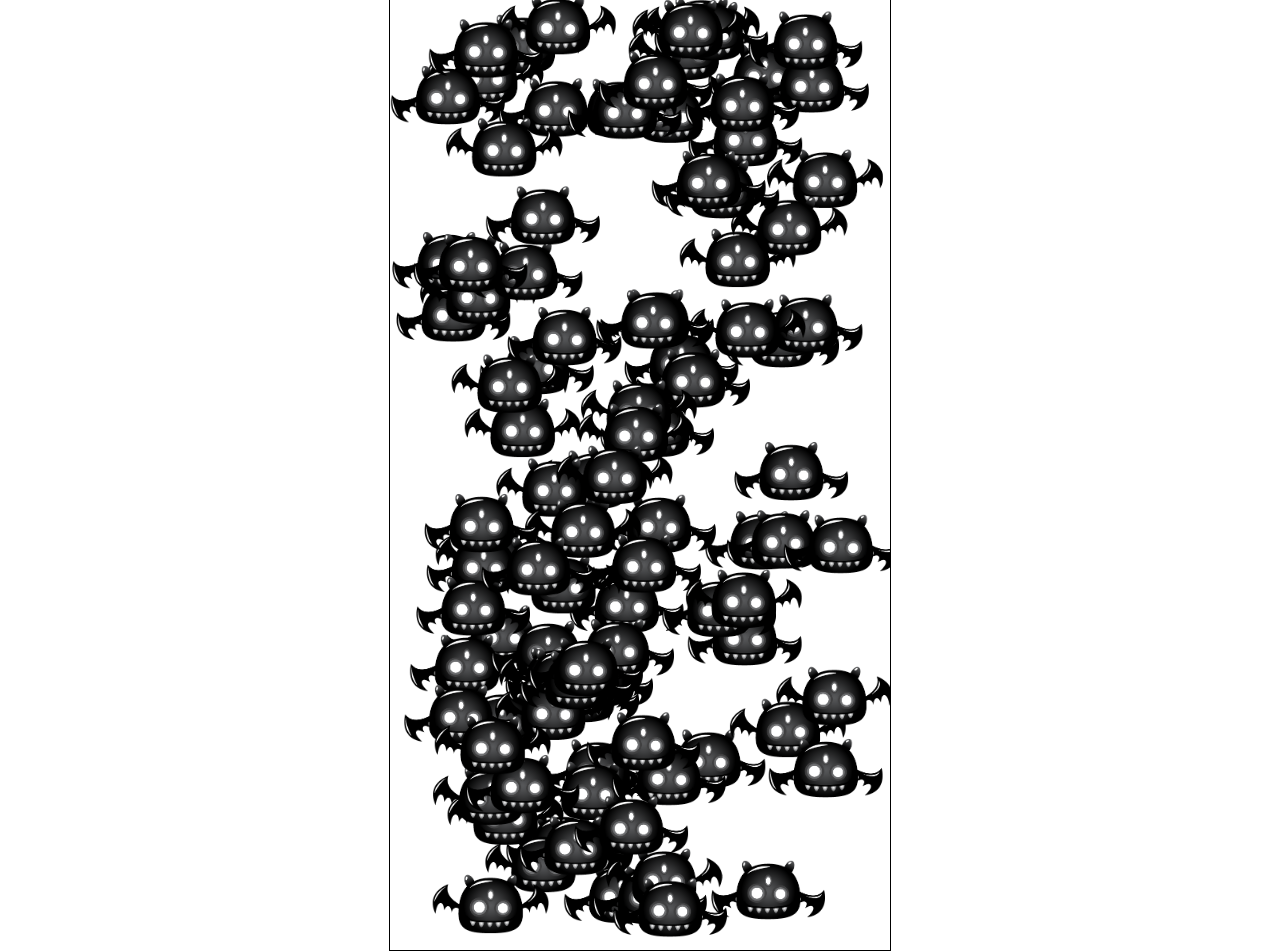
<file: prev/project1/index.html>
<!DOCTYPE html>
<html lang="en">
  <head>
    <meta charset="UTF-8" />
    <meta http-equiv="X-UA-Compatible" content="IE=edge" />
    <meta name="viewport" content="width=device-width, initial-scale=1.0" />
    <link rel="stylesheet" href="./styles.css" />
    <title>Game 3</title>
  </head>
  <body>
    <div class="container">
      <canvas id="canvas1"></canvas>
    </div>
    <script src="app.js"></script>
  </body>
</html>
</file>
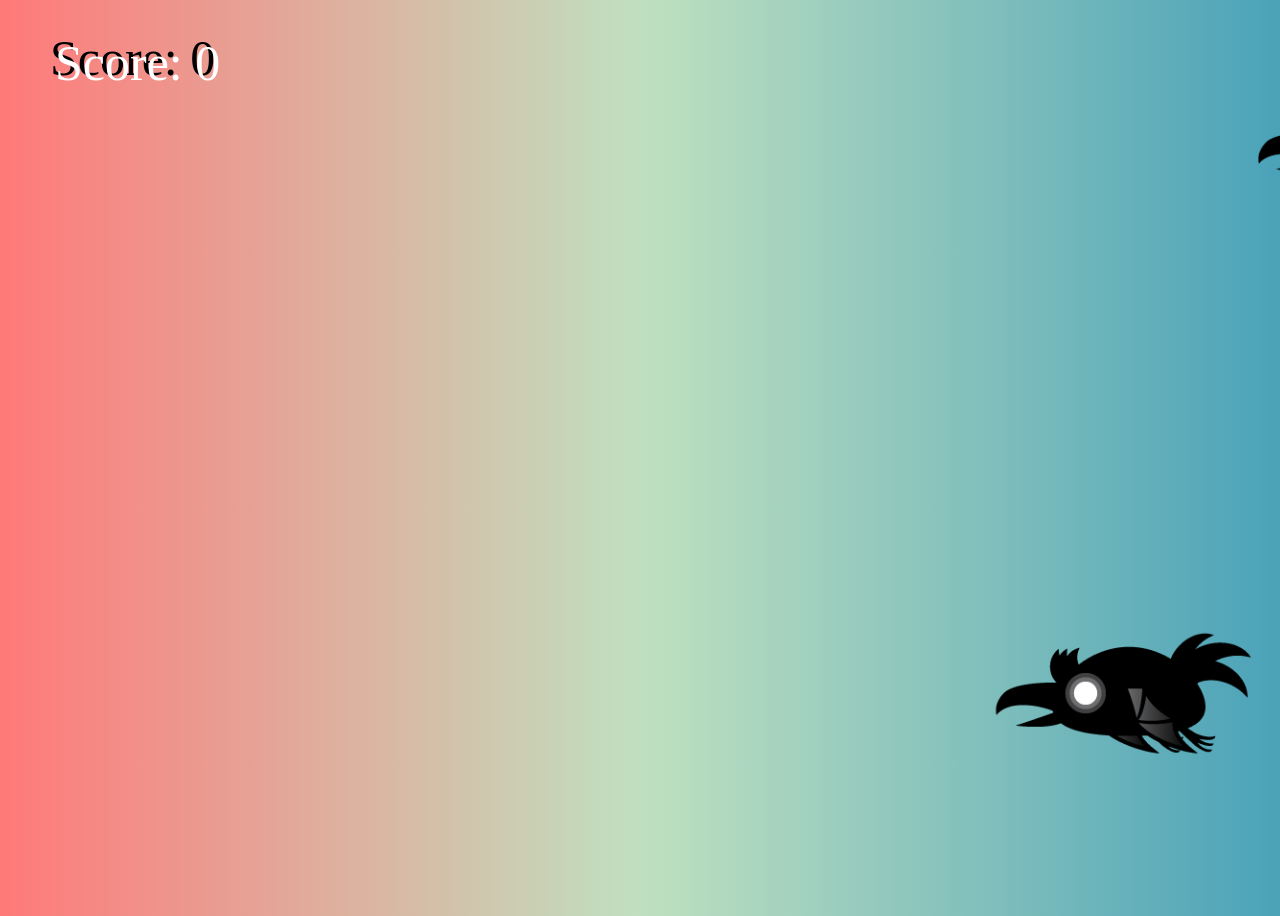
<file: prev/project5/index.html>
<!DOCTYPE html>
<html lang="en">
  <head>
    <meta charset="UTF-8" />
    <meta http-equiv="X-UA-Compatible" content="IE=edge" />
    <meta name="viewport" content="width=device-width, initial-scale=1.0" />
    <link rel="stylesheet" href="./styles.css" />
    <title>JavaScript Game</title>
  </head>
  <body>
    <canvas id="collisionCanvas"></canvas>
    <canvas id="canvas1"></canvas>
    <script src="./index.js"></script>
  </body>
</html>
</file>
<file: prev/project1/styles.css>
#canvas1 {
  border: 1px solid black;
  position: absolute;
  top: 50%;
  left: 50%;
  transform: translate(-50%, -50%);
}
</file>
<file: prev/project5/styles.css>
body {
  background: linear-gradient(
    to right,
    rgba(255, 0, 0, 0.527),
    rgba(170, 214, 170, 0.747),
    rgba(29, 139, 167, 0.801)
  );
  width: 100vh;
  height: 100vh;
  overflow: hidden;
}
canvas {
  position: absolute;
  top: 0;
  left: 0;
  width: 100%;
  height: 100%;
}

#collisionCanvas {
  opacity: 0;
}
</file>
